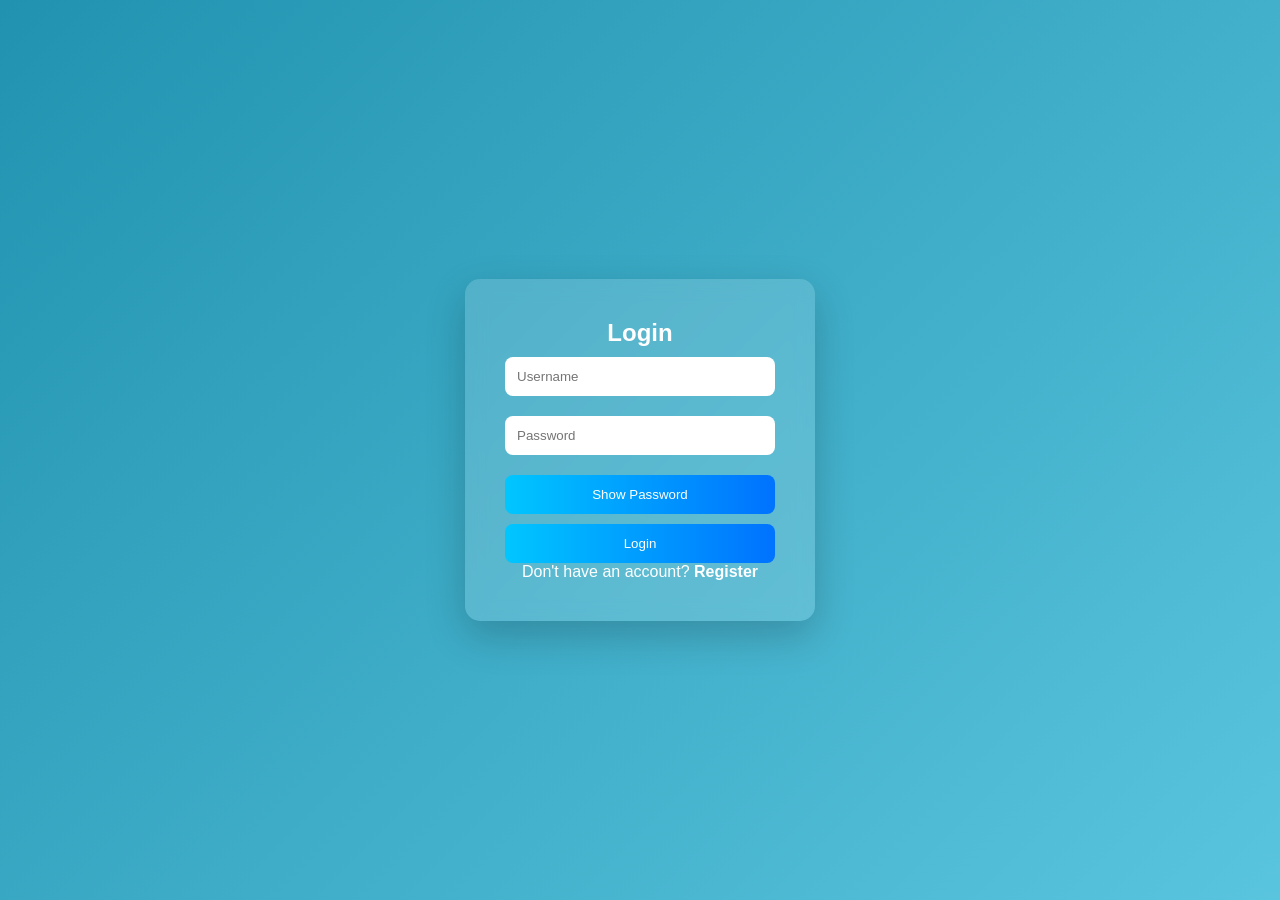
<file: index.html>
<!DOCTYPE html>
<html lang="en">
<head>
<meta charset="UTF-8">
<meta name="viewport" content="width=device-width, initial-scale=1.0">
<title>Login</title>
<link rel="stylesheet" href="style.css">
</head>

<body>

<div class="container">

<h2>Login</h2>

<form id="loginForm">

<input type="text" id="username" placeholder="Username" required>

<input type="password" id="password" placeholder="Password" required>

<button type="button" onclick="togglePassword()">Show Password</button>

<button type="submit">Login</button>

</form>

<p>Don't have an account? <a href="register.html">Register</a></p>

</div>

<script src="script.js"></script>

</body>
</html>
</file>
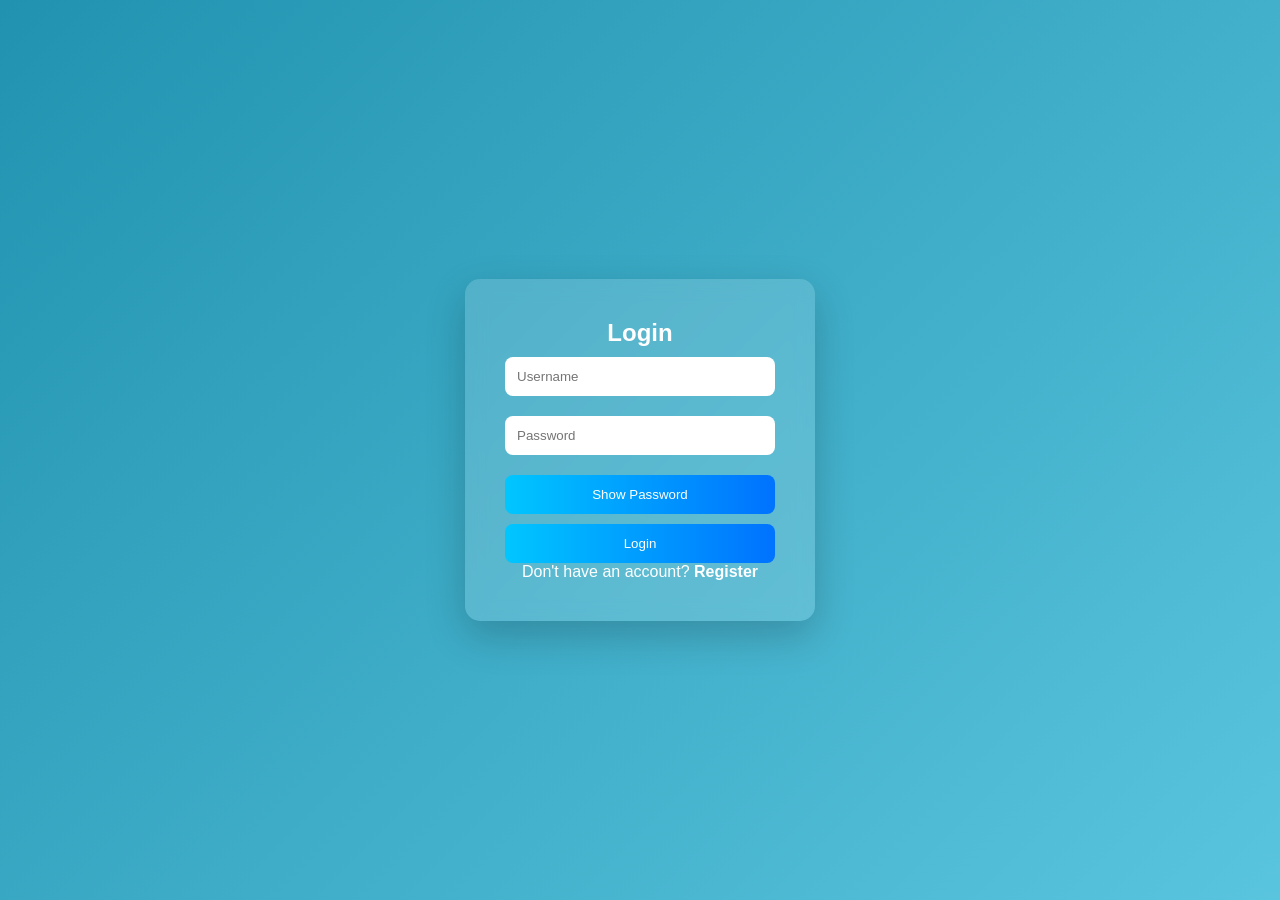
<file: dashboard.html>
<!DOCTYPE html>
<html lang="en">
<head>

<meta charset="UTF-8">
<meta name="viewport" content="width=device-width, initial-scale=1.0">

<title>Dashboard</title>

<link rel="stylesheet" href="style.css">

</head>

<body>

<div class="container simple-dashboard">

<h2>My App Dashboard</h2>

<p class="welcome" id="user"></p>

<button class="logout-btn" onclick="logout()">Logout</button>

</div>

<script src="script.js"></script>

</body>

</html>
</file>
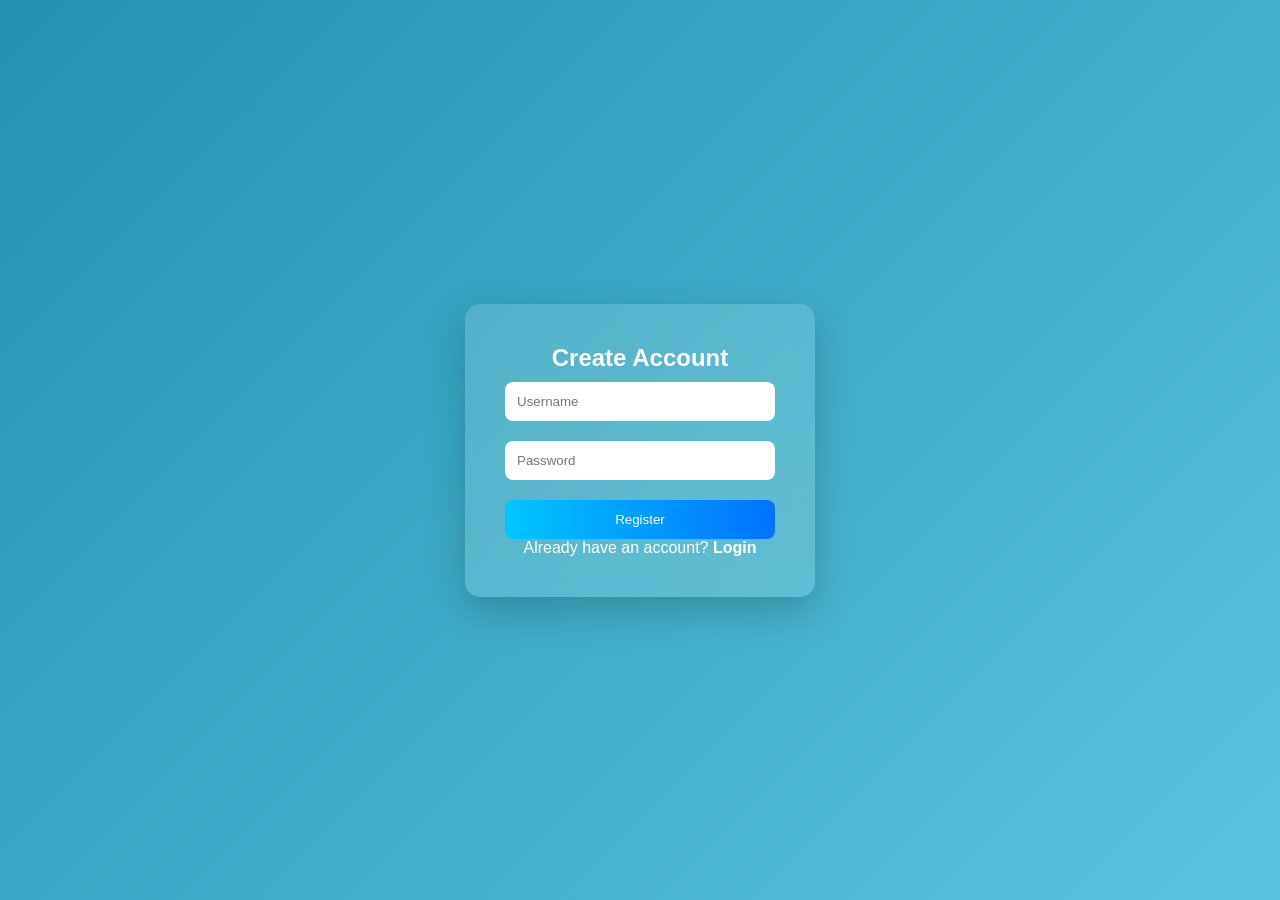
<file: register.html>
<!DOCTYPE html>
<html lang="en">
<head>
<meta charset="UTF-8">
<meta name="viewport" content="width=device-width, initial-scale=1.0">
<title>Register</title>
<link rel="stylesheet" href="style.css">
</head>

<body>

<div class="container">

<h2>Create Account</h2>

<form id="registerForm">

<input id="regUsername" placeholder="Username" required>

<input id="regPassword" type="password" placeholder="Password" required>

<button type="submit">Register</button>

</form>

<p>Already have an account? <a href="index.html">Login</a></p>

</div>

<script src="script.js"></script>

</body>
</html>
</file>
<file: style.css>
*{
margin:0;
padding:0;
box-sizing:border-box;
font-family:'Segoe UI',sans-serif;
}

body{
height:100vh;
display:flex;
justify-content:center;
align-items:center;
background:linear-gradient(-45deg,#667eea,#764ba2,#6dd5ed,#2193b0);
background-size:400% 400%;
animation:gradientBG 10s ease infinite;
}

@keyframes gradientBG{
0%{background-position:0% 50%}
50%{background-position:100% 50%}
100%{background-position:0% 50%}
}

.container{
background:rgba(255,255,255,0.15);
-webkit-backdrop-filter:blur(10px);
backdrop-filter:blur(10px);
padding:40px;
border-radius:15px;
width:350px;
box-shadow:0 15px 40px rgba(0,0,0,0.2);
text-align:center;
color:white;
}

input{
width:100%;
padding:12px;
margin:10px 0;
border:none;
border-radius:8px;
outline:none;
background:white;
}

button{
width:100%;
padding:12px;
border:none;
border-radius:8px;
background:linear-gradient(to right,#00c6ff,#0072ff);
color:white;
cursor:pointer;
transition:0.3s;
margin-top:10px;
}

button:hover{
transform:translateY(-2px);
box-shadow:0 6px 15px rgba(0,0,0,0.3);
}

a{
color:white;
font-weight:bold;
text-decoration:none;
}

a:hover{
text-decoration:underline;
}

.dashboard-container{
width:800px;
max-width:95%;
}

.navbar{
display:flex;
justify-content:space-between;
align-items:center;
margin-bottom:20px;
}

.cards{
display:grid;
grid-template-columns:repeat(auto-fit,minmax(200px,1fr));
gap:20px;
}

.card{
background:white;
color:black;
padding:20px;
border-radius:10px;
box-shadow:0 8px 20px rgba(0,0,0,0.2);
transition:0.3s;
}

.card:hover{
transform:translateY(-5px);
}

.toast{
position:fixed;
top:20px;
right:20px;
background:#333;
color:white;
padding:15px 20px;
border-radius:8px;
opacity:0;
transition:0.4s;
}

.toast.show{
opacity:1;
}

/* Simple Dashboard */

.simple-dashboard{
text-align:center;
}

.welcome{
margin-top:20px;
font-size:18px;
}

.logout-btn{
margin-top:25px;
width:200px;
}
</file>
